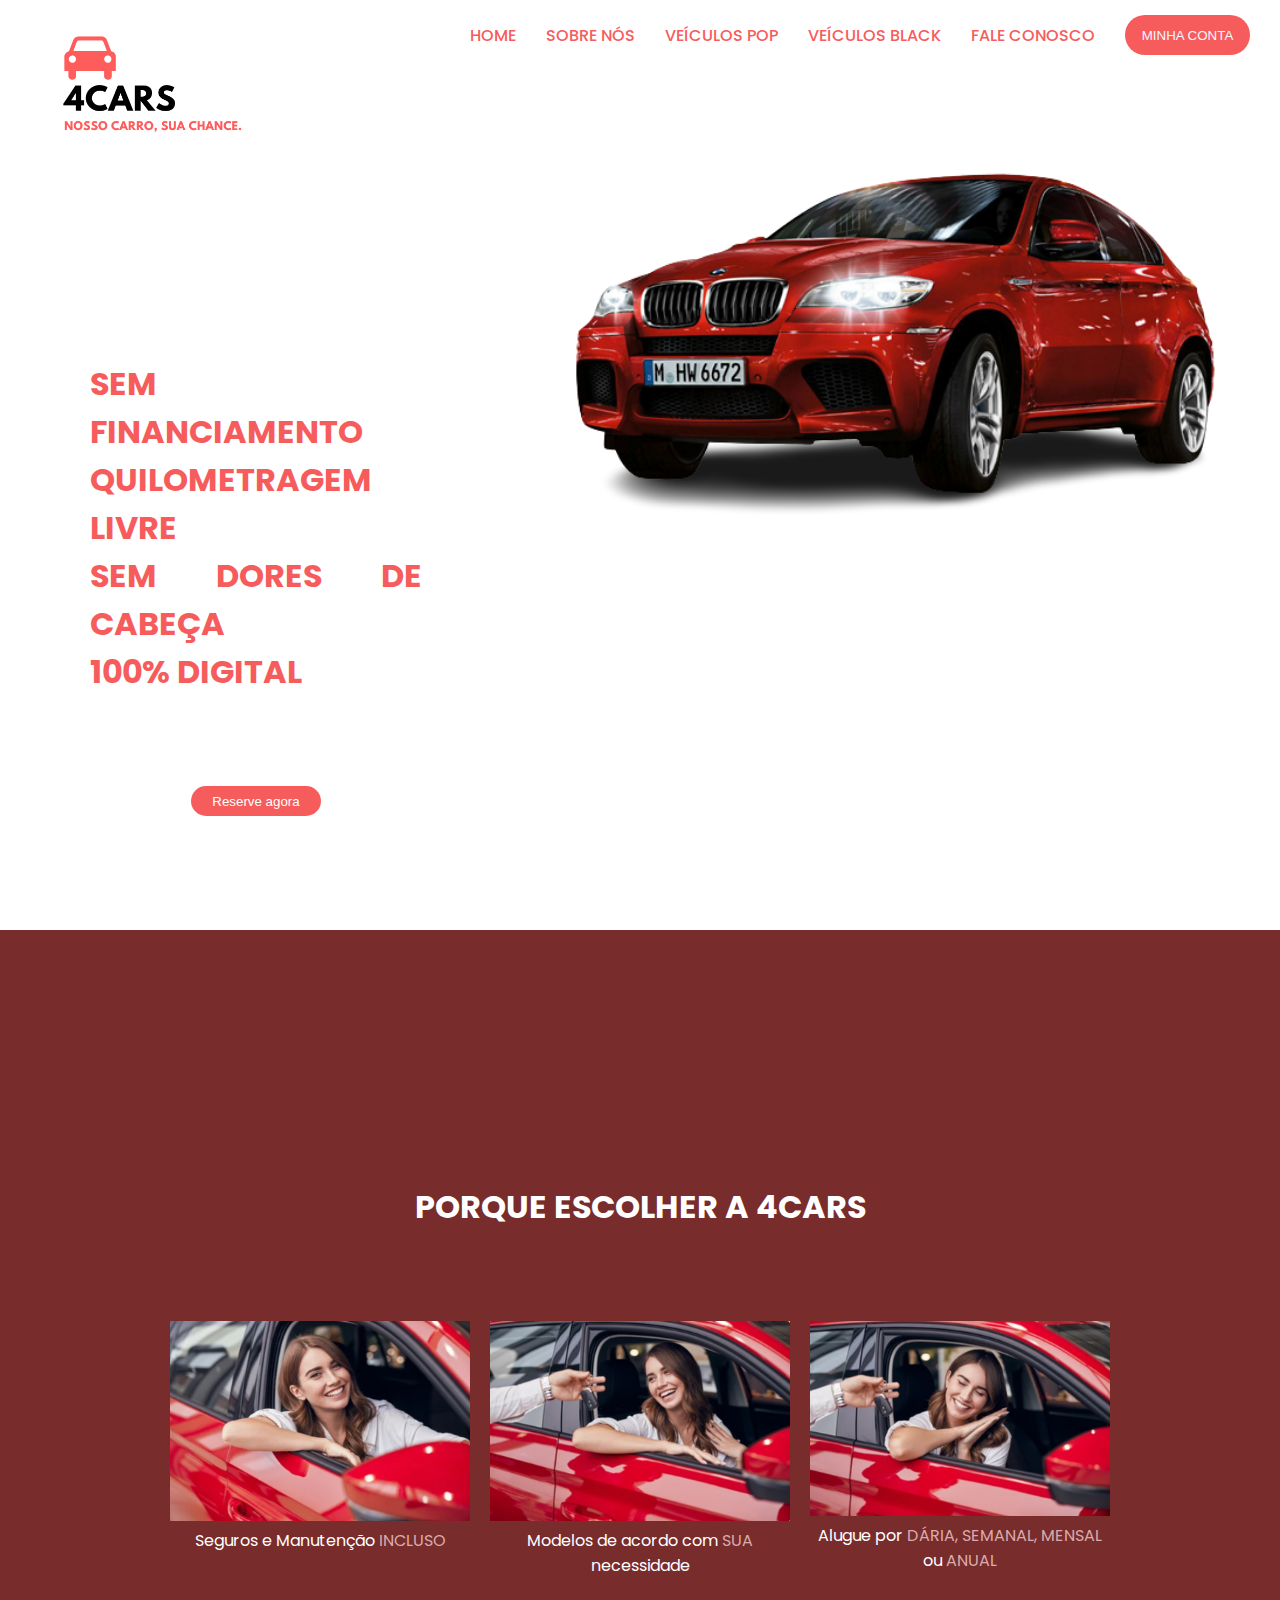
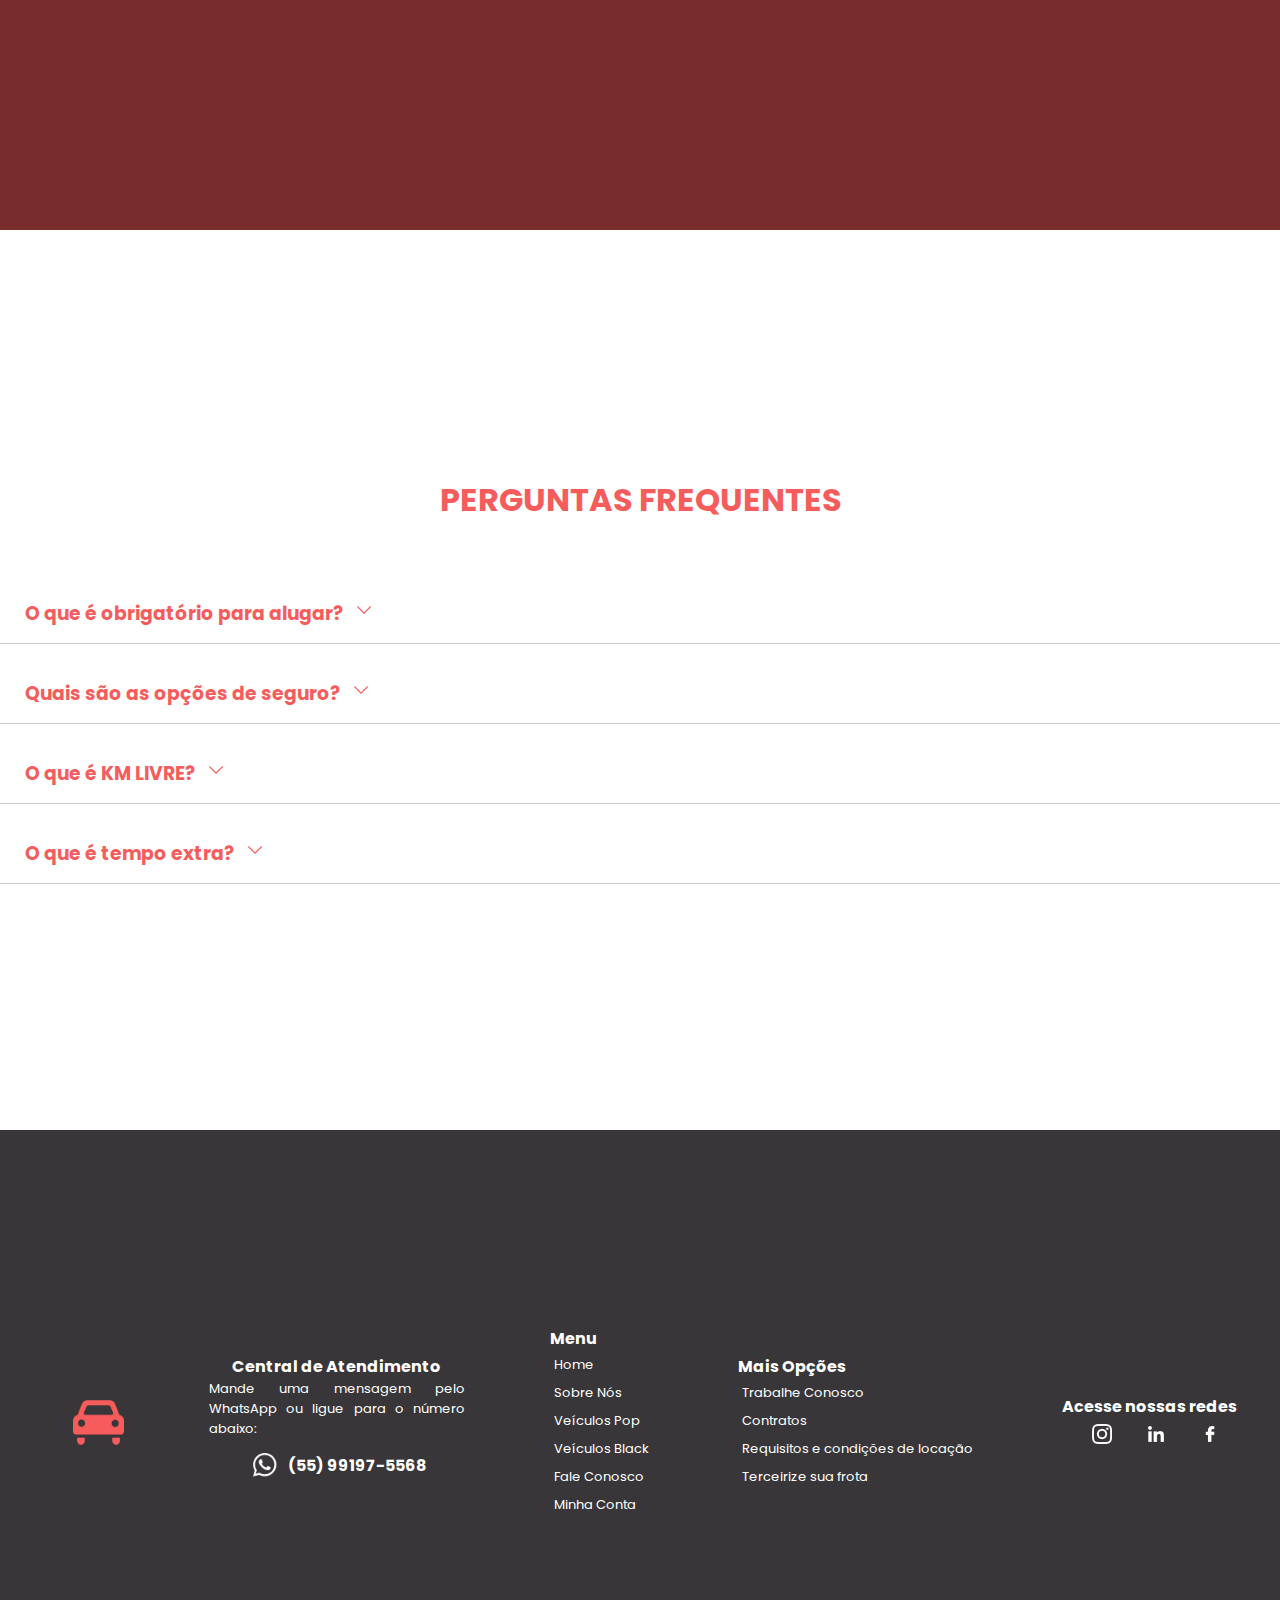
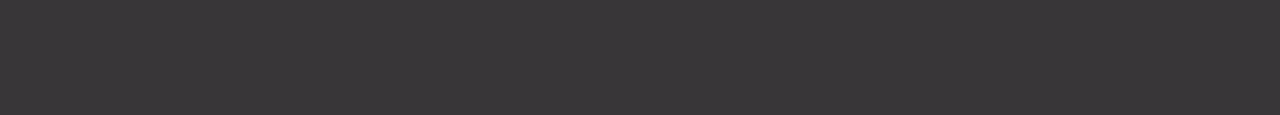
<file: index.html>
<!DOCTYPE html>
<html lang="PT-BR">

<head>
    <meta charset="UTF-8">
    <meta http-equiv="X-UA-Compatible" content="IE=edge">
    <meta name="viewport" content="width=device-width, initial-scale=1.0">
    <title>4Cars</title>

    <link rel="preconnect" href="https://fonts.googleapis.com">
    <link rel="preconnect" href="https://fonts.gstatic.com" crossorigin>
    <link
        href="https://fonts.googleapis.com/css2?family=Poppins:ital,wght@0,100;0,200;0,300;0,400;0,500;0,600;0,700;0,800;0,900;1,100;1,200;1,300;1,400;1,500;1,600;1,700;1,800;1,900&display=swap"
        rel="stylesheet">

    <link rel="stylesheet" href="./src/css/variaveis.css">
    <link rel="stylesheet" href="./src/css/style.css">

</head>

<body>
    <header>
        <nav>
            <img src="./src/img/4cars.png" alt="logo-4cars">

            <ul>
                <li><a href="index.html">HOME</a></li>
                <li><a href="sobre-nos.html">SOBRE NÓS</a></li>
                <li><a href="pop.html">VEÍCULOS POP</a></li>
                <li><a href="black.html">VEÍCULOS BLACK</a></li>
                <li><a href="#">FALE CONOSCO</a></li>
                <button> MINHA CONTA </button>
            </ul>


        </nav>
    </header>
    <main>
        <section class="section-1">
            <div class="text">
                <h1>
                    SEM FINANCIAMENTO <br> QUILOMETRAGEM LIVRE <br>SEM DORES DE CABEÇA <br> 100% DIGITAL
                </h1>
                <button> Reserve agora</button>
            </div>
            <div>
                <img src="src/img/imagem-principal.png" alt="carro-pop">
                <!-- <img src="src/img/carrob1.png" alt="carro-black"> -->

            </div>
        </section>

        <section class="section-2">

            <div class="content">
                <h1>Porque escolher a 4CARS</h1>
                <ul class="motivos">
                    <li>
                        <img src="./src/img/imagem2.png" width="300"><br>
                        <p class="text-2">Seguros e Manutenção&nbsp;<font color="#daabab">INCLUSO</font>
                        </p>
                    </li>
                    <li>
                        <img src="./src/img/imagem1.png" width="300"><br>
                        <p class="text-2">Modelos de acordo com&nbsp;<font color="#daabab">SUA</font>
                        </p>
                        <p class="text-2">necessidade</p>
                    </li>
                    <li>
                        <img src="./src/img/imagem3.png" width="300"><br>
                        <p class="text-2">Alugue por&nbsp;<font color="#daabab"> DÁRIA, SEMANAL, MENSAL</font>
                        </p>
                        <p class="text-2">ou&nbsp;<font color="#daabab">ANUAL</font>
                        </p>
                    </li>
                </ul>
            </div>

        </section>

        <section class="section-3">

            <h1>PERGUNTAS FREQUENTES</h1>

            <div class="question">

                <input type='checkbox' id='question-1'>
                <label for='question-1'>
                    <h3>O que é obrigatório para alugar?</h3>
                </label>
                <img src="./src/img/seta-rosa.png" alt="seta-rosa">
                <div class='answer'>É obrigatório possui CNH válida e cartão de crédito em nome do titular</div>
            </div>

            <div class='question'>
                <input type='checkbox' id='question-2'>
                <label for='question-2'>
                    <h3>Quais são as opções de seguro?</h3>
                </label>
                <img src="./src/img/seta-rosa.png" alt="seta-rosa">
                <div class='answer'>Ao alugar um carro você pode optar por seguro de proteção parcial ou total</div>

            </div>

            <div class='question'>
                <input type='checkbox' id='question-3'>
                <label for='question-3'>
                    <h3>O que é KM LIVRE?</h3>
                </label>
                <img src="./src/img/seta-rosa.png" alt="seta-rosa">
                <div class='answer'>nessa modalidadade não existe um limite de quilometragem, o usuário pode andar o
                    quanto quiser, mais
                    liberdade.</div>
            </div>

            <div class='question'>
                <input type='checkbox' id='question-4'>
                <label for='question-4'>
                    <h3>O que é tempo extra?</h3>
                </label>
                <img src="./src/img/seta-rosa.png" alt="seta-rosa">
                <div class='answer'>Caso ultrapasse o horário de devolução será cobrado taxas por cada hora de atraso na
                    devolução,
                    garantimos tolerância de 60 minutos. </div>

        </section>

    </main>

    <footer>

        <img src="./src/img/preenchimento-de-vagoes-de-vista-frontal.png" alt="logo-4cars">

        <div class="central-atendimento">
            <h4>Central de Atendimento</h4>
            <p>Mande uma mensagem pelo WhatsApp ou ligue para o número abaixo:</p>
            <div class="logo-tel">
                <img src="./src/img/whatsapp.png" alt="icone-whats">
                <h4>(55) 99197-5568</h4>
            </div>

        </div>

        <ul class="menu">
            <h4 color="#782C2C">Menu</h4>
            <a href="#">
                <li>Home</li>
            </a>
            <a href="./sobre-nos.html">
                <li>Sobre Nós</li>
            </a>
            <a href="./pop.html">
                <li>Veículos Pop</li>
            </a>
            <a href="./black.html">
                <li>Veículos Black</li>
            </a>
            <a href="#">
                <li>Fale Conosco</li>
            </a>
            <a href="#">
                <li>Minha Conta</li>
            </a>
        </ul>

        <ul class="menu">
            <h4>Mais Opções</h4>
            <a href="">
                <li>Trabalhe Conosco</li>
            </a>
            <a href="">
                <li>Contratos</li>
            </a>
            <a href="">
                <li>Requisitos e condições de locação</li>
            </a>
            <a href="">
                <li>Terceirize sua frota</li>
            </a>
        </ul>

        <div class="redes-sociais">
            <h4>Acesse nossas redes</h4>
            <div class="logos">
                <a href="https://www.instagram.com"><img src="./src/img/instagram.png" alt="icone-instagram"></a>
                <a href="https://www.linkedin.com"><img src="./src/img/linkedin.png" alt="icone-linkedin"></a>
                <a href="https://www.facebook.com"><img src="./src/img/facebook (1).png" alt="icone-facebook"></a>
            </div>
        </div>

    </footer>

</body>

</html>
</file>
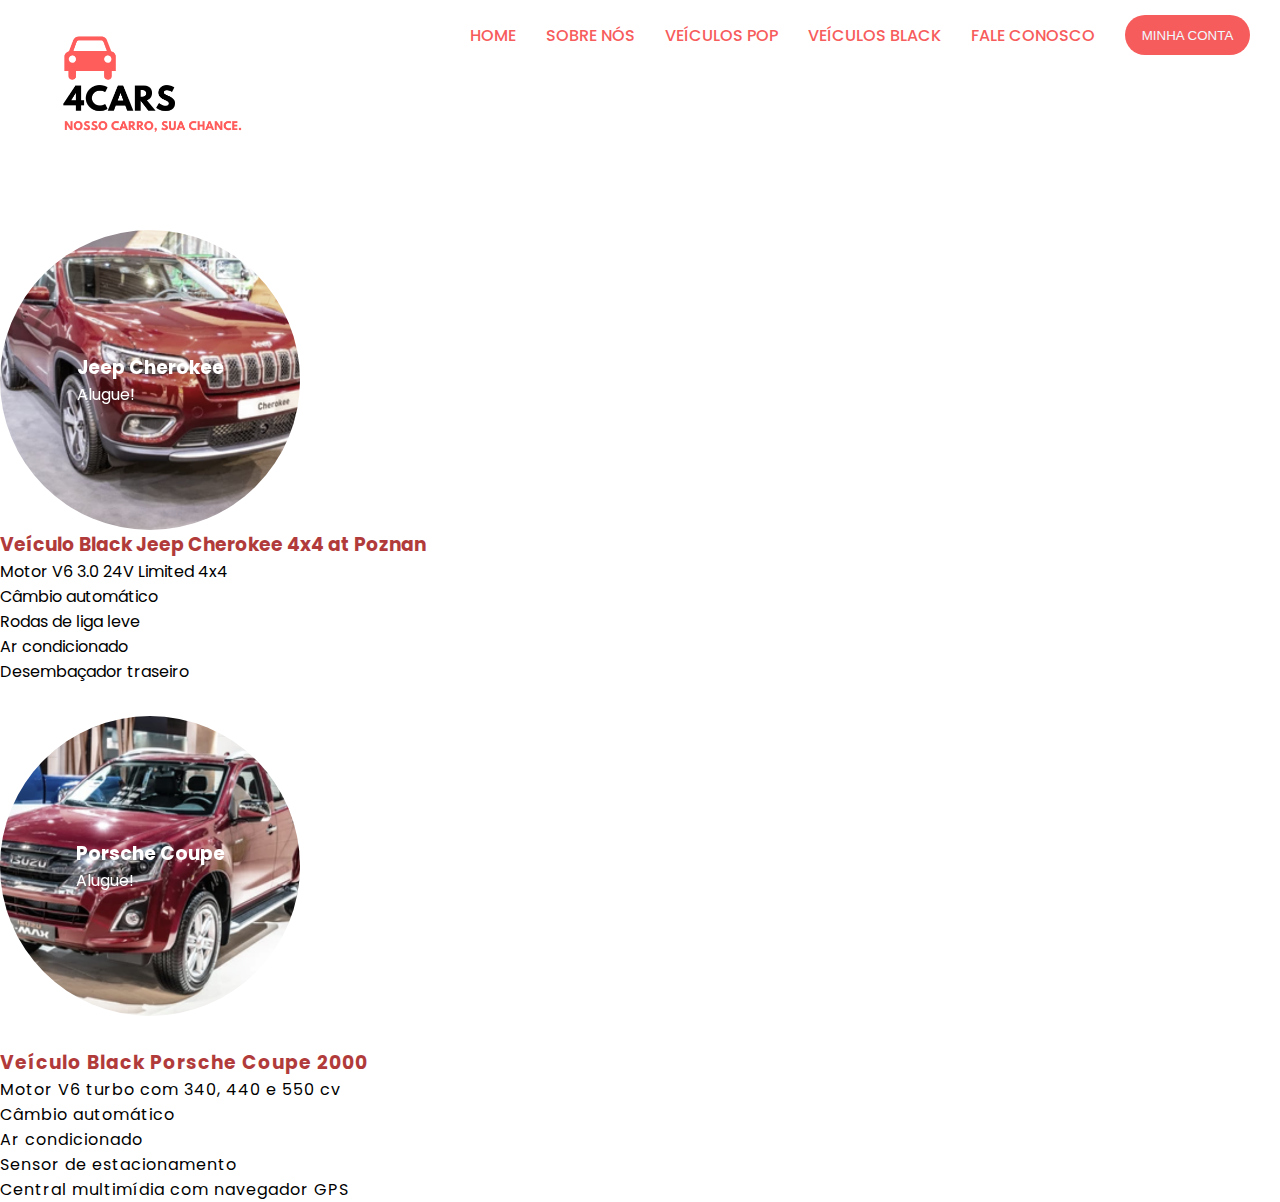
<file: black.html>
<!DOCTYPE html>
<html lang="PT-BR">

<head>
    <meta charset="UTF-8">
    <meta http-equiv="X-UA-Compatible" content="IE=edge">
    <meta name="viewport" content="width=device-width, initial-scale=1.0">
    <title>4Cars</title>

    <link rel="preconnect" href="https://fonts.googleapis.com">
    <link rel="preconnect" href="https://fonts.gstatic.com" crossorigin>
    <link
        href="https://fonts.googleapis.com/css2?family=Poppins:ital,wght@0,100;0,200;0,300;0,400;0,500;0,600;0,700;0,800;0,900;1,100;1,200;1,300;1,400;1,500;1,600;1,700;1,800;1,900&display=swap"
        rel="stylesheet">

    <link rel="stylesheet" href="./src/css/variaveis.css">
    <link rel="stylesheet" href="./src/css/carros-black.css">

</head>

<body>
    <header>
        <nav>
            <img src="./src/img/4cars.png" alt="logo-4cars">

            <ul>
                <li><a href="index.html">HOME</a></li>
                <li><a href="sobre-nos.html">SOBRE NÓS</a></li>
                <li><a href="pop.html">VEÍCULOS POP</a></li>
                <li><a href="black.html">VEÍCULOS BLACK</a></li>
                <li><a href="#">FALE CONOSCO</a></li>
                <button> MINHA CONTA </button>
            </ul>
        </nav>
    </header>
    <main>
        <div class="card-container">
            <div class="card-2">
                <div class="card-wrapper">
                    <h3>Jeep Cherokee</h3>
                    <p>Alugue!</p>
                </div>
            </div>

            <div class="card-text">
                <ul>
                    <h3>
                        <font color="#b13b3b">Veículo Black Jeep Cherokee 4x4 at Poznan</font>
                    </h3>
                    <li>Motor V6 3.0 24V Limited 4x4 </li>
                    <li>Câmbio automático</li>
                    <li>Rodas de liga leve</li>
                    <li>Ar condicionado</li>
                    <li>Desembaçador traseiro</li>
                </ul>
            </div>
        </div>

        <div class="card-container">
            <div class="card-4">
                <div class="card-wrapper">
                    <h3>Porsche Coupe</h3>
                    <p>Alugue!</p>
                </div>
            </div>
            
            <div class="card-text-4">
                <ul>
                    <h3>
                        <font color="#b13b3b">Veículo Black Porsche Coupe 2000</font>
                    </h3>
                    <li>Motor V6 turbo com 340, 440 e 550 cv</li>
                    <li>Câmbio automático</li>
                    <li>Ar condicionado</li>
                    <li>Sensor de estacionamento</li>
                    <li>Central multimídia com navegador GPS</li>
                </ul>
            </div>
        </div>


    </main>



</body>

</html>
</file>
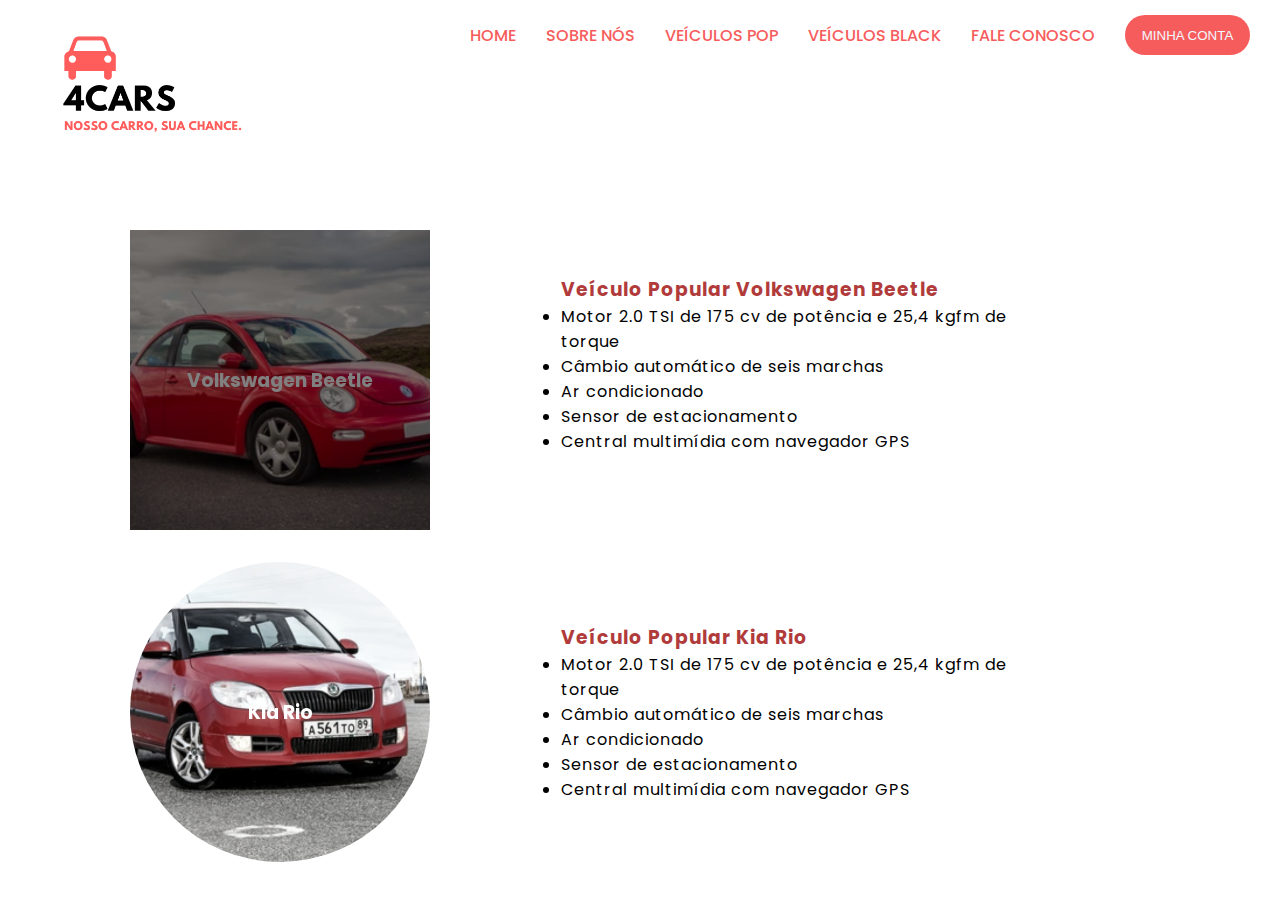
<file: pop.html>
<!DOCTYPE html>
<html lang="PT-BR">

<head>
    <meta charset="UTF-8">
    <meta http-equiv="X-UA-Compatible" content="IE=edge">
    <meta name="viewport" content="width=device-width, initial-scale=1.0">
    <title>4Cars</title>

    <link rel="preconnect" href="https://fonts.googleapis.com">
    <link rel="preconnect" href="https://fonts.gstatic.com" crossorigin>
    <link
        href="https://fonts.googleapis.com/css2?family=Poppins:ital,wght@0,100;0,200;0,300;0,400;0,500;0,600;0,700;0,800;0,900;1,100;1,200;1,300;1,400;1,500;1,600;1,700;1,800;1,900&display=swap"
        rel="stylesheet">

    <link rel="stylesheet" href="./src/css/variaveis.css">
    <link rel="stylesheet" href="./src/css/carros-populares.css">



</head>

<body>
    <header>
        <nav>
            <img src="./src/img/4cars.png" alt="logo-4cars">

            <ul>
                <li><a href="index.html">HOME</a></li>
                <li><a href="sobre-nos.html">SOBRE NÓS</a></li>
                <li><a href="pop.html">VEÍCULOS POP</a></li>
                <li><a href="black.html">VEÍCULOS BLACK</a></li>
                <li><a href="#">FALE CONOSCO</a></li>
                <button> MINHA CONTA </button>
            </ul>


        </nav>
    </header>
    <main>
        <div class="card-container">
            <div class="card">
                <div class="card-wrapper">
                    <h3>Volkswagen Beetle</h3>
                    <p>Alugue!</p>
                </div>
            </div>
            <div class="card-text">
                <ul><h3><font color="#b13b3b">Veículo Popular Volkswagen Beetle</font></h3>
                    <li>Motor 2.0 TSI de 175 cv de potência e 25,4 kgfm de torque</li>
                    <li>Câmbio automático de seis marchas</li>
                    <li>Ar condicionado</li>
                    <li>Sensor de estacionamento</li>
                    <li>Central multimídia com navegador GPS</li>
                </ul>
            </div>
        </div>
        <div class="card-container">
            <div class="card-3">
                <div class="card-wrapper">
                    <h3>Kia Rio</h3>
                    <p>Alugue!</p>
                </div>
            </div>
            <div class="card-text-3">
                <ul><h3><font color="#b13b3b">Veículo Popular Kia Rio</font></h3>
                    <li>Motor 2.0 TSI de 175 cv de potência e 25,4 kgfm de torque</li>
                    <li>Câmbio automático de seis marchas</li>
                    <li>Ar condicionado</li>
                    <li>Sensor de estacionamento</li>
                    <li>Central multimídia com navegador GPS</li>
                </ul>
            </div>
        </div>

    </main>

</body>

</html>
</file>
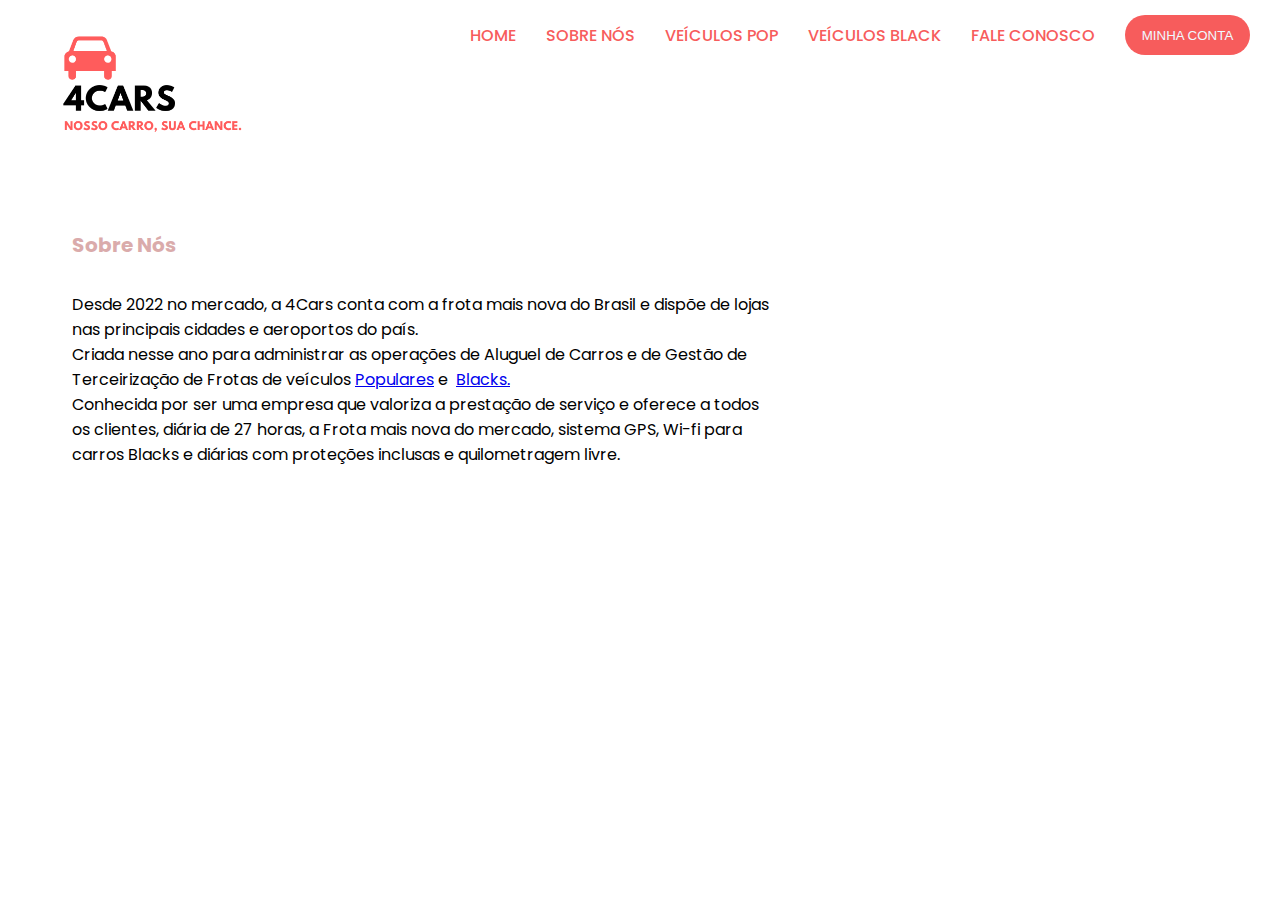
<file: sobre-nos.html>
<!DOCTYPE html>
<html lang="PT-BR">

<head>
    <meta charset="UTF-8">
    <meta http-equiv="X-UA-Compatible" content="IE=edge">
    <meta name="viewport" content="width=device-width, initial-scale=1.0">
    <title>4Cars</title>

    <link rel="preconnect" href="https://fonts.googleapis.com">
    <link rel="preconnect" href="https://fonts.gstatic.com" crossorigin>
    <link
        href="https://fonts.googleapis.com/css2?family=Poppins:ital,wght@0,100;0,200;0,300;0,400;0,500;0,600;0,700;0,800;0,900;1,100;1,200;1,300;1,400;1,500;1,600;1,700;1,800;1,900&display=swap"
        rel="stylesheet">

    <link rel="stylesheet" href="./src/css/variaveis.css">
    <link rel="stylesheet" href="./src/css/style.css">

</head>

<body>
    <header>
        <nav>
            <img src="./src/img/4cars.png" alt="logo-4cars">

            <ul>
                <li><a href="index.html">HOME</a></li>
                <li><a href="sobre-nos.html">SOBRE NÓS</a></li>
                <li><a href="pop.html">VEÍCULOS POP</a></li>
                <li><a href="black.html">VEÍCULOS BLACK</a></li>
                <li><a href="#">FALE CONOSCO</a></li>
                <button> MINHA CONTA </button>
            </ul>


        </nav>
    </header>

    <main>
        <p class="sobre">Sobre Nós</p>
        <p class="sobre-nos">
            Desde 2022 no mercado, a 4Cars conta com a frota mais nova do Brasil e dispõe de lojas nas principais cidades e aeroportos do país.<br>
            Criada nesse ano para administrar as operações de Aluguel de Carros e de Gestão de Terceirização de Frotas de veículos&nbsp;<font color="#b13b3b"><a href="pop.html" target="_blank">Populares</a></font> e&nbsp;<font color="#b13b3b"> <a href="black.html" target="_blank">Blacks.</a></font><br> 
            Conhecida por ser uma empresa que valoriza a prestação de serviço e oferece a todos os clientes, diária de 27 horas, a Frota mais nova do mercado, sistema GPS, Wi-fi para carros Blacks e diárias com proteções inclusas e quilometragem livre.
        </p>

    </main>

</body>
</html>
</file>
<file: src/css/variaveis.css>
:root{

    --cinza-escuro: #383638;
    --rosa-medio: #f75c5c;
    --rosa-escuro: #782C2C;

    --rosa-claro:#daabab;
    
    
}
</file>
<file: src/css/style.css>
* {

    margin: 0;
    padding: 0;
}

body {

    font-family: 'Poppins', sans-serif;
}

/* MENU DE NAVEGAÇÃO */

nav {
    display: flex;
    flex-wrap: nowrap;
    justify-content: space-between;
    align-items: center;
    height: 70px;
}

nav img {
    margin: 100px 0 0 25px;
    width: 20vw;

}

nav ul {
    display: flex;
    align-items: center;
    list-style: none;
    font-weight: 500;
    gap: 30px;
}

li a {
    color: var(--rosa-medio);
    text-decoration: none;
}

li a:hover {
    color: var(--rosa-escuro);
}

nav button {
    background-color: var(--rosa-medio);
    border-radius: 20px;
    width: 125px;
    height: 40px;
    border: none;
    color: aliceblue;
    margin-right: 30px;
}

nav button:hover {

    background-color: var(--rosa-escuro);
    transform: scale(1.07);
    transition: all 0.2s;
}

/* SEÇÃO 1: BANNER DE BOAS VINDAS */

.section-1 {
    display: flex;
    justify-content: space-evenly;
    width: 100%;
    height: 90vh;
    padding-top: 50px;

}

.text {
    justify-items: center;
    text-align: center;
    margin: 150px 0 0 0;
}

.text h1 {
    text-align: justify;
    margin: 10vh;
    color: var(--rosa-medio);
}

.text button {
    background-color: var(--rosa-medio);
    border-radius: 30px;
    border: none;
    width: 130px;
    height: 30px;
    color: white;
}

.section-1 img {
    object-fit: cover;
    width: 60vw;
}

/* SECTION 2: MOTIVOS PARA ESCOLHER A 4CAR */

.section-2 {
    display: flex;
    justify-content: center;
    align-items: center;
    height: 100vh;
    background-color: var(--rosa-escuro);
}


.section-2 h1 {
    display: flex;
    justify-content: center;
    margin-bottom: 10vh;
    font-size: xx-large;
    color: white;
    text-transform: uppercase;
}


.motivos {
    display: grid;
    grid-template-columns: 300px 300px 300px;
    list-style-type: none;
    align-content: center;
    column-gap: 20px;
}

.text-2 {
    display: flex;
    justify-content: center;
    align-items: center;
    color: white;
}

/* SECTION 3: PERGUNTAS FREQUENTES */

.section-3 {
    display: flex;
    flex-direction: column;
    justify-content: center;
    height: 100vh;

}

.section-3 h1 {

    margin-bottom: 40px;
    align-self: center;
    font-size: xx-large;
    color: var(--rosa-medio);
}

.question {

    border-bottom: 1px solid #ccc;
    padding: 15px 25px;
    margin-top: 20px;
}

.question input,
.question .answer {
    display: none
}

.question label {
    display: inline;
    font-weight: bold;
    margin-bottom: 5px;
    width: 100%
}

.question h3 {
    display: inline-flex;
    color: var(--rosa-medio);

}

.question img {
    display: inline-flex;
    padding-left: 7px;
    width: 20px;
}

.question input:checked~.answer {
    display: block
}


/* CONFIGURAÇÃO SOBRE-NÓS */

.sobre-nos {
    margin: 2rem 0 0 4.5rem;
    width: 55%;
}

.sobre {
    font-size: 20px;
    margin: 10rem 0 0 4.5rem;
    width: 75%;
    color: var(--rosa-claro);
    font-weight: bolder;
}


/* FOOTER */

footer {

    display: flex;
    justify-content: space-around;
    align-items: center;
    width: 100%;
    height: 65vh;
    background-color: var(--cinza-escuro);
    color: white;

}

footer img {

    display: flex;
    width: 4vw;
    height: auto;
    overflow: hidden;
    padding-left: 30px;
    align-self: center;

}

footer .central-atendimento {

    display: flex;
    flex-direction: column;
    justify-content: center;
    text-align: center;
    width: 20vw;

}

footer .central-atendimento p {
    text-align: justify;
    font-size: small;
}

footer .central-atendimento .logo-tel {
    display: inline-flex;
    padding: 14px;
    align-items: center;
}

footer .central-atendimento img {
    max-width: 25px;
    padding-right: 10px;
    height: auto;
}

footer .menu {

    list-style: none;
}

footer .menu a {
    text-decoration: none;
    color: white;
    font-size: small;
}

footer .menu a li {
    padding: 4px;
}

footer .redes-sociais{
    display: flex;
    flex-direction: column;

}

footer .redes-sociais .logos img{
    display: inline-flex;
    width: 20px;
    align-items: center;
    padding-top: 5px;

}
</file>
<file: src/css/carros-black.css>
*{
    padding: 0;
    margin: 0;
}

body {
    
    font-family: 'Poppins', sans-serif;
}

/* MENU DE NAVEGAÇÃO */

nav {
    display: flex;
    flex-wrap: nowrap;
    justify-content: space-between;
    align-items: center;
    height: 70px;
}

nav img {
    margin: 100px 0 0 25px;
    width: 20vw;

}

nav ul {
    display: flex;
    align-items: center;
    list-style: none;
    font-weight:500;
    gap: 30px;
}

li a {
    color: var(--rosa-medio);
    text-decoration: none;
}

li a:hover {
    color: var(--rosa-escuro);
}

nav button {
    background-color: var(--rosa-medio);
    border-radius: 20px;
    width: 125px;
    height: 40px;
    border: none;
    color: aliceblue;
    margin-right: 30px;
}

nav button:hover {

    background-color: var(--rosa-escuro);
    transform: scale(1.07);
    transition: all 0.2s;
}


/* PRIMEIRO VEÍCULOS BLACK */ 

.card-2 {
    width: 300px;
    height: 300px;
    border-radius: 100%;
    margin: 10rem 0 0 0;
    display: flex;
    align-items: center;
    justify-content: center;
    background-image: url(../img/carrob2.png);
    background-position: center;
    background-size: cover;
    background-repeat: no-repeat;
    filter: grayscale(0.5);
    color: #ffffff;
    cursor: pointer;
    transition: 0.5s ease-in-out;
}

.card-2:hover {
    filter: unset;
}

.card-2:hover > .card-wrapper::before {
    height: 200px;
    width: 200px;
    opacity: 1;
}

.card-2:hover > .card-wrapper p {
    opacity: 1;
    visibility: visible;
    font-size: 14px;
}

/* SEGUNDO VEÍCULO BLACK */

.card-4 {
    width: 300px;
    height: 300px;
    border-radius: 100%;
    margin: 2rem 0 0 0;
    display: flex;
    align-items: center;
    justify-content: center;
    background-image: url(../img/carrob1.png);
    background-position: center;
    background-size: cover;
    background-repeat: no-repeat;
    filter: grayscale(0.5);
    color: #ffffff;
    cursor: pointer;
    transition: 0.5s ease-in-out;
}

.card-4:hover {
    filter: unset;
}

.card-4:hover > .card-wrapper::before {
    height: 200px;
    width: 200px;
    opacity: 1;
}

.card-4:hover > .card-wrapper p {
    opacity: 1;
    visibility: visible;
    font-size: 14px;
}

.card-text-4 {
    margin: 2rem 0 0 0;
    width: 40%;
    letter-spacing: 1px;
}
</file>
<file: src/css/carros-populares.css>
*{
    padding: 0;
    margin: 0;
}

body {
    
    font-family: 'Poppins', sans-serif;
}

/* MENU DE NAVEGAÇÃO */

nav {
    display: flex;
    flex-wrap: nowrap;
    justify-content: space-between;
    align-items: center;
    height: 70px;
}

nav img {
    margin: 100px 0 0 25px;
    width: 20vw;

}

nav ul {
    display: flex;
    align-items: center;
    list-style: none;
    font-weight:500;
    gap: 30px;
}

li a {
    color: var(--rosa-medio);
    text-decoration: none;
}

li a:hover {
    color: var(--rosa-escuro);
}

nav button {
    background-color: var(--rosa-medio);
    border-radius: 20px;
    width: 125px;
    height: 40px;
    border: none;
    color: aliceblue;
    margin-right: 30px;
}

nav button:hover {

    background-color: var(--rosa-escuro);
    transform: scale(1.07);
    transition: all 0.2s;
}

/* PRIMEIRO VEÍCULO POPULAR */

.container {
    height: auto;
    width: 100%;
    display: flex;
    flex-direction: column;
    justify-content: center;
    margin: 3rem 0;
}

.card-container {
    display: flex;
    justify-content: space-evenly;
    align-items: center;
    width: 90%;
}

.card {
    width: 300px;
    height: 300px;
    margin: 10rem 0 0 0;
    display: flex;
    align-items: center;
    justify-content: center;
    background-image: url(../img/carro2.png);
    background-position: center;
    background-size: cover;
    background-repeat: no-repeat;
    filter:brightness(0.5);
    color: #ffffff;
    cursor: pointer;
    transition: 0.5s ease-in-out;
}

.card-text {
    margin: 8rem 0 0 0;
    width: 40%;
    letter-spacing: 1px;
}
.card-wrapper {
    text-align: center;
    display: flex;
    flex-direction: column;
    justify-content: center;
    align-items: center;
    position: relative;
}

.card-wrapper::before {
    content: '';
    position: absolute;
    height: 100px;
    width: 100px;
    border-radius: 50%;
    border: 1px solid #ffffff;
    opacity: 0;
    transition: 0.5s ease-in-out;
}
.card-wrapper h2 {
    font-size: 40px;
    text-transform: uppercase;
    letter-spacing: 4px;
    margin: 0;
    transition: 0.5s ease-in-out;
}

.card-wrapper p {
    font-size: 0;
    visibility: visible;
    opacity: 0;
    font-weight: bold;
    text-transform: uppercase;
    transition: 0.5s ease-in-out;
}

.card:hover {
    filter: unset;
}

.card:hover > .card-wrapper::before {
    height: 200px;
    width: 200px;
    opacity: 1;
}

.card:hover > .card-wrapper p {
    opacity: 1;
    visibility: visible;
    font-size: 14px;
}

/* SEGUNDO CARRO POPULAR */

.card-3 {
    width: 300px;
    height: 300px;
    border-radius: 100%;
    margin: 2rem 0 0 0;
    display: flex;
    align-items: center;
    justify-content: center;
    background-image: url(../img/carro1.png);
    background-position: center;
    background-size: cover;
    background-repeat: no-repeat;
    filter: grayscale(0.5);
    color: #ffffff;
    cursor: pointer;
    transition: 0.5s ease-in-out;
}

.card-3:hover {
    filter: unset;
}

.card-3:hover > .card-wrapper::before {
    height: 200px;
    width: 200px;
    opacity: 1;
}

.card-3:hover > .card-wrapper p {
    opacity: 1;
    visibility: visible;
    font-size: 14px;
}

.card-text-3 {
    margin: 2rem 0 0 0;
    width: 40%;
    letter-spacing: 1px;
}
</file>
